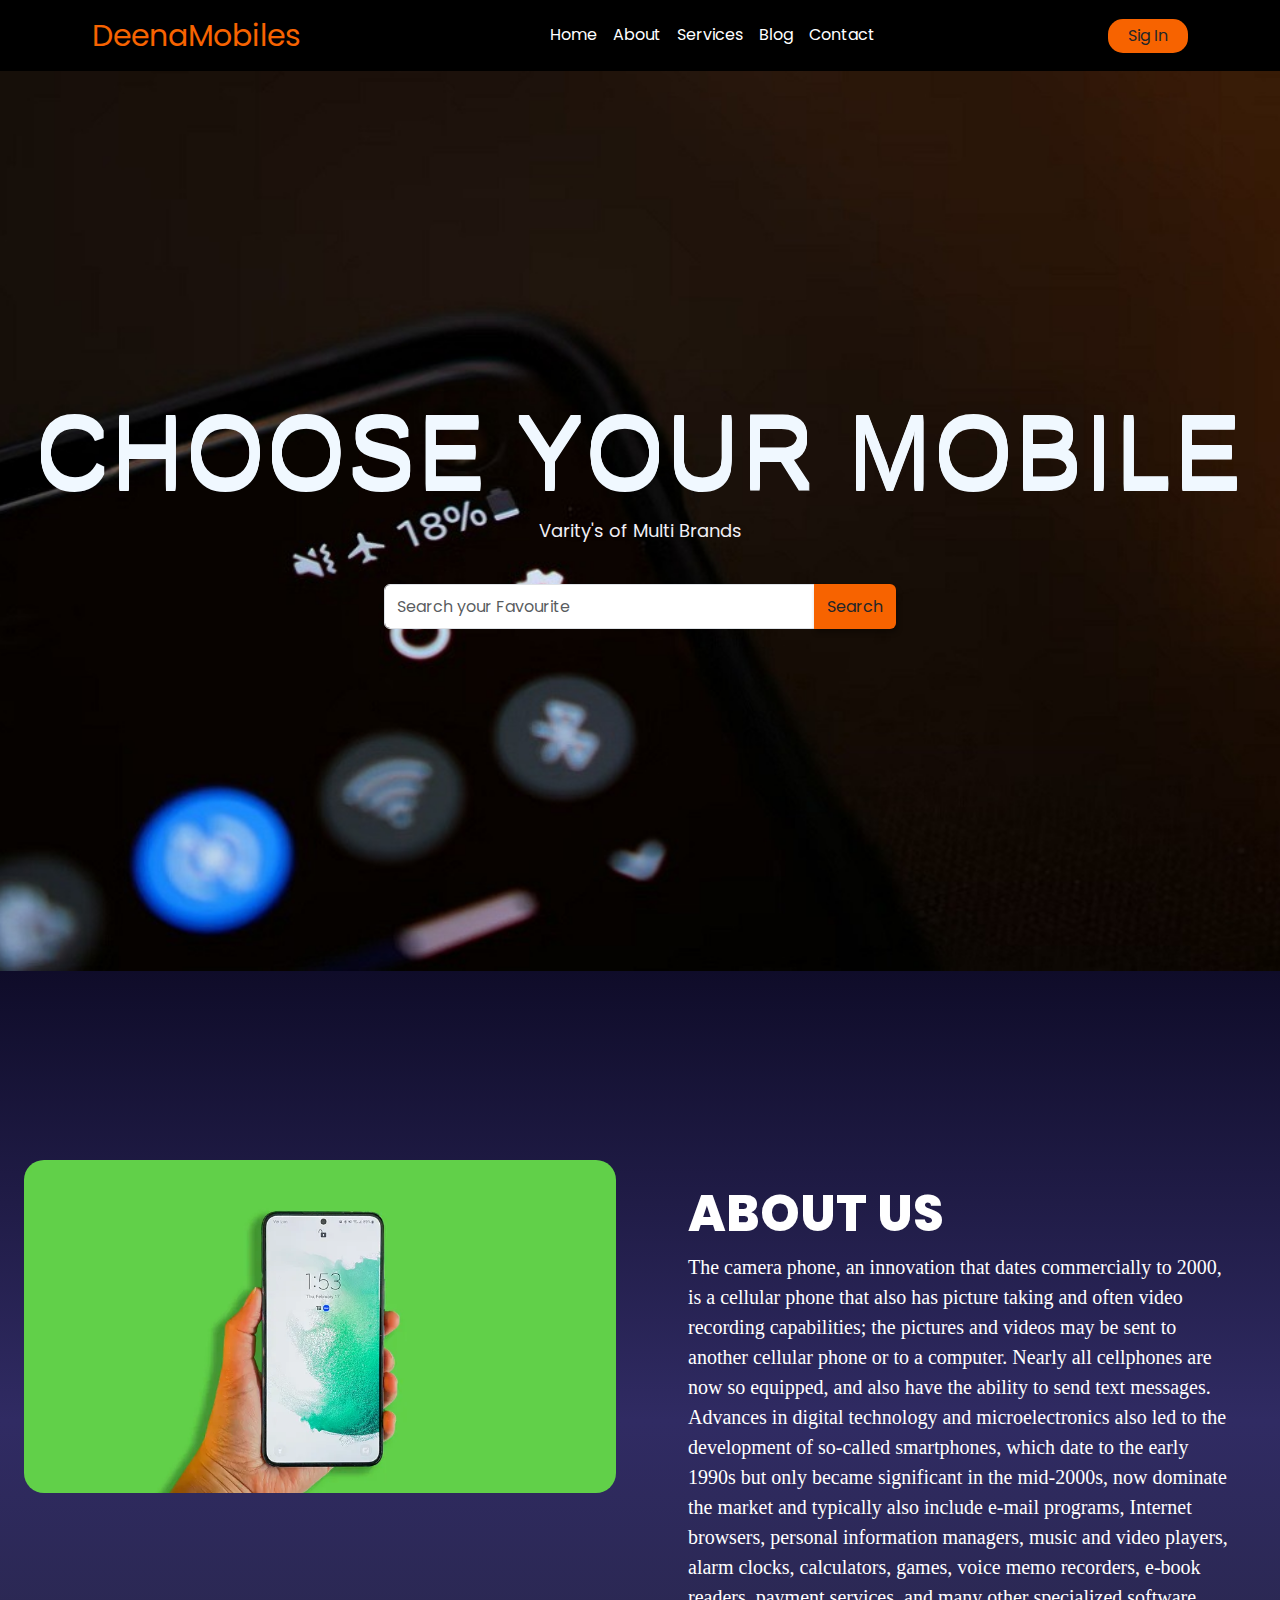
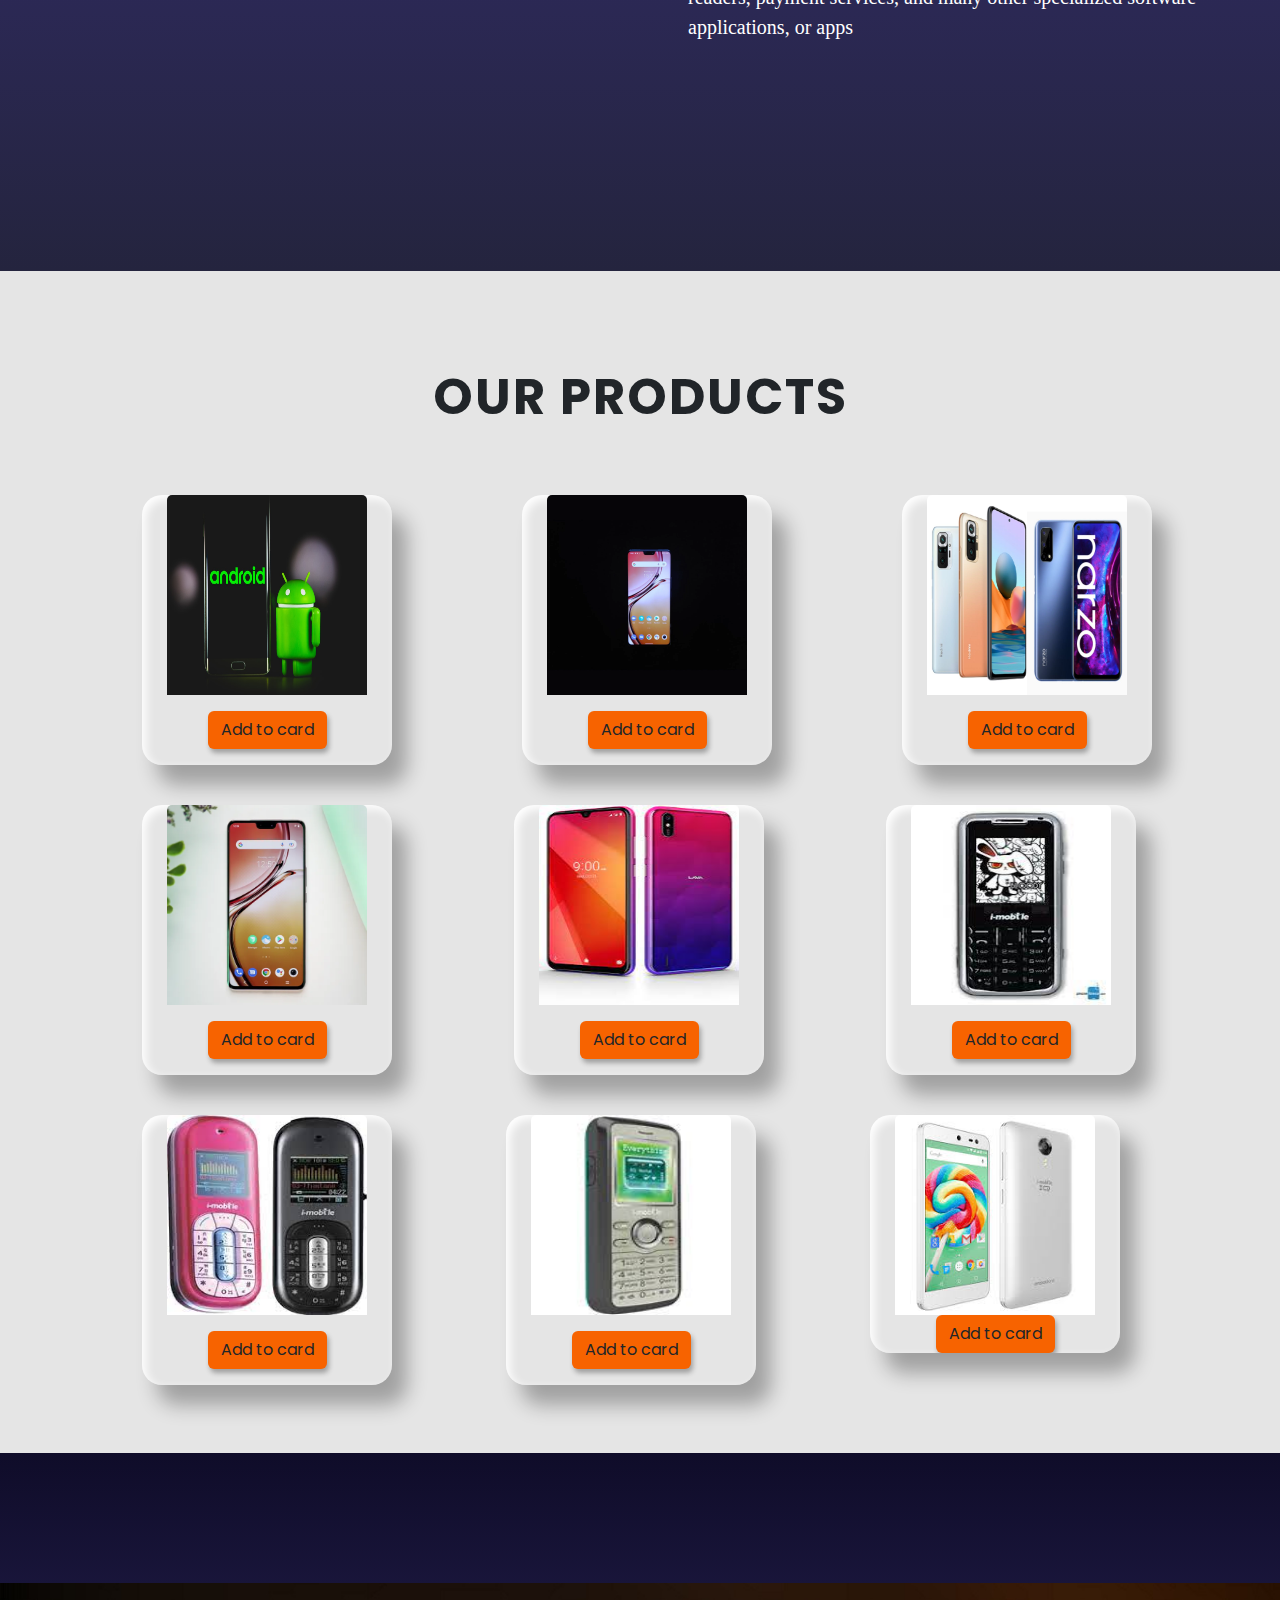
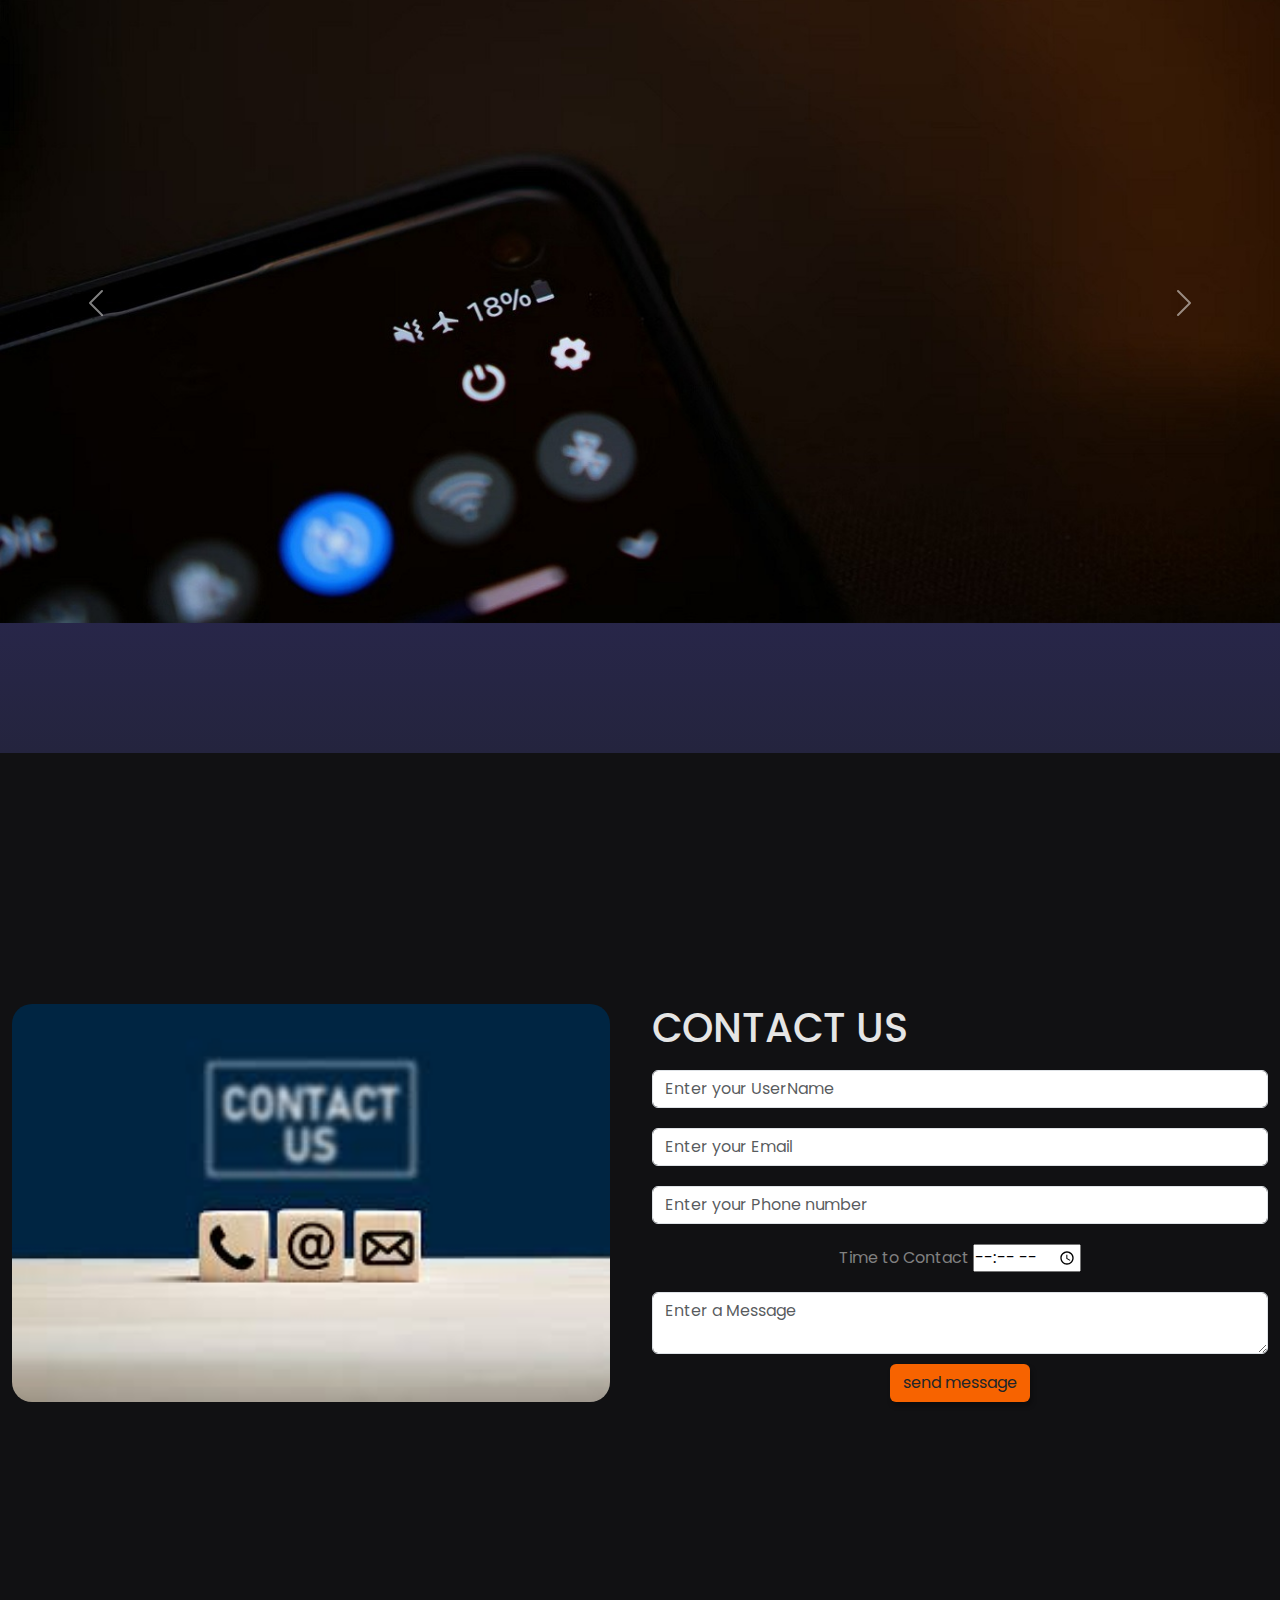
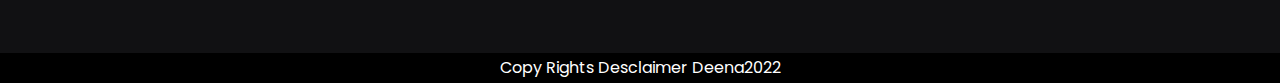
<file: index.html>
<!DOCTYPE html>
<html lang="en">
<head>
    <meta charset="UTF-8">
    <meta http-equiv="X-UA-Compatible" content="IE=edge">
    <meta name="viewport" content="width=device-width, initial-scale=1.0">
    <title>Own app</title>
    <link rel="stylesheet" href="style.css">
    <link href="https://cdn.jsdelivr.net/npm/bootstrap@5.1.3/dist/css/bootstrap.min.css" rel="stylesheet" >
</head>
<body>

   
    <nav class="navbar navbar-expand-lg navbar-dark" id="navbar">
        <div class="container-fluid">
          <a class="navbar-brand" href="#">DeenaMobiles</a>
          <button class="navbar-toggler" type="button" data-bs-toggle="collapse" data-bs-target="#navbarSupportedContent" aria-expanded="false" >
            <span class="navbar-toggler-icon"></span>  
          </button>
          <div class="collapse navbar-collapse" id="navbarSupportedContent">
            <ul class="navbar-nav mx-auto mb-2 mb-lg-0">
              <li class="nav-item">
                <a class="nav-link " href="#Home">Home</a>
              </li>
              <li class="nav-item">
                <a class="nav-link" href="#About">About</a>
              </li>
              <li class="nav-item">
                <a class="nav-link" href="#Products">Services</a>
              </li>
              <li class="nav-item">
                <a class="nav-link" href="#Blog">Blog</a>
              </li>
              <li class="nav-item">
                <a class="nav-link" href="#Contact">Contact</a>
              </li>
             </ul>
            <button class="btn p-1 my-lg-0 my-1" onclick="window.location.href='signin.html';">Sig In </button>
        </div>
      </nav>
      <!--Home-->
      
      <section id="Home">
        <H1 class="text-center">CHOOSE YOUR MOBILE</H1>
        <p>Varity's of Multi Brands</p>
        

        <div class="input-group m-4">
            <input type="text"class="form-control" placeholder="Search your Favourite ">
            <button class="btn signin">Search</button>
        </div>
      </section>
      <!---About-->

      <section id ="About">
        <div class="container-fluid">
            <div class="row">
                <div class ="col-lg-6 col-md-6 col-12 p-lg-4 p-2 my-5">
                    <img src="samsung-galaxy.png" class="img-fluid">
                </div>
                <div class ="col-lg-6 col-md-6 col-12 p-lg-5 p-2 my-5">
                    <h1>ABOUT US</h1>
                      
                    <P>The camera phone, an innovation that dates commercially to 2000, is a cellular phone that also has picture taking and often video recording capabilities; the pictures and videos may be sent to another cellular phone or to a computer. Nearly all cellphones are now so equipped, and also have the ability to send text messages. Advances in digital technology and microelectronics also led to the development of so-called smartphones, which date to the early 1990s but only became significant in the mid-2000s, now dominate the market and typically also include e-mail programs, Internet browsers, personal information managers, music and video players, alarm clocks, calculators, games, voice memo recorders, e-book readers, payment services, and many other specialized software applications, or apps</P>
                </div>
            </div>

        </div>
      </section>

      <section id="Products">
        <div class="container m-5">
            <h1 class="text-center my-5">OUR PRODUCTS</h1>
            <div class="row">
            <div class="col-lg-4 col-md-6 col-12">
                <div class="card" >
                    <img src="android.png" class="card-img-top" >
                    <div class="card-body text-center">
                      <a href="#" class="btn signin">Add to card
                        
                      </a>
                    </div>
                  </div>
            </div>
            <div class="col-lg-4 col-md-6 col-12">
                <div class="card" >
                    <img src="vivo-v23-pro-10.png" class="card-img-top" >
                    <div class="card-body text-center">
                      <a href="#" class="btn signin">Add to card
                        
                      </a>
                    </div>
                  </div>
            </div>
            <div class="col-lg-4 col-md-6 col-12">
                <div class="card" >
                    <img src="redmi_note_10_pro_realme_narzo_30pro.png" class="card-img-top" >
                    <div class="card-body text-center">
                      <a href="#" class="btn signin">Add to card
                        
                      </a>
                    </div>
                  </div>
            </div>
            <div class="row">
                <div class="col-lg-4 col-md-6 col-12">
                    <div class="card" >
                        <img src="vivo.png" class="card-img-top" >
                        <div class="card-body text-center">
  
                          <a href="#" class="btn signin">Add to card
                            
                          </a>
                        </div>
                      </div>
                </div>
                <div class="col-lg-4 col-md-6 col-12">
                    <div class="card" >
                        <img src="download1.png" class="card-img-top" >
                        <div class="card-body text-center">
  
                          <a href="#" class="btn signin">Add to card
                            
                          </a>
                        </div>
                      </div>
                </div>
                <div class="col-lg-4 col-md-4 col-12">
                    <div class="card" >
                        <img src="download2.png" class="card-img-top" >
                        <div class="card-body text-center">
  
                          <a href="#" class="btn signin">Add to card
                            
                          </a>
                        </div>
                      </div>
                </div>
                <div class="row">
                    <div class="col-lg-4 col-md-6 col-12">
                        <div class="card" >
                            <img src="download5.png" class="card-img-top" >
                            <div class="card-body text-center">
      
                              <a href="#" class="btn signin">Add to card
                                
                              </a>
                            </div>
                          </div>
                    </div>
                    <div class="col-lg-4 col-md-6 col-12">
                        <div class="card" >
                            <img src="download7.png" class="card-img-top" >
                            <div class="card-body text-center">

                              <a href="#" class="btn signin">Add to card
                                
                              </a>
                            </div>
                          </div>
                    </div>
                    <div class="col-lg-4 col-md-6 col-12">
                        <div class="card" >
                            <img src="images5.png" class="card-img-top" >
                            
                              <a href="#" class="btn signin">Add to card
                                
                              </a>
                            </div>
                          </div>
                    </div>
        </div>
      </section>
      <!--Blog-->
      <section id="Blog">
        <div id="carouselExampleControls" class="carousel slide" data-bs-ride="carousel">
          <div class="carousel-inner">
            <div class="carousel-item active">
              <img src="2.png" class="d-block w-100" alt="...">
            </div>
            <div class="carousel-item">
              <img src="android.png" class="d-block w-100" alt="...">
            </div>
            <div class="carousel-item">
              <img src="samsung-galaxy.png" class="d-block w-100" alt="...">
            </div>
          </div>
          <button class="carousel-control-prev" type="button" data-bs-target="#carouselExampleControls" data-bs-slide="prev">
            <span class="carousel-control-prev-icon" aria-hidden="true"></span>
            <span class="visually-hidden">Previous</span>
          </button>
          <button class="carousel-control-next" type="button" data-bs-target="#carouselExampleControls" data-bs-slide="next">
            <span class="carousel-control-next-icon" aria-hidden="true"></span>
            <span class="visually-hidden">Next</span>
          </button>
        </div>

       
      </section>
      <section id="Contact">
         <div class="container-fluid">
            <div class="row">
              <div class="col-lg-6 col-md-4 col-12">
                <img src="contact.png" class="img-fluid">
              </div>
             <div class="col-lg-6 col-md-4 col-12">
                 <h1>CONTACT US</h1>
                  <form >
                    <input type="text" class="form-control"
                     placeholder="Enter your UserName" required>
                     <input type="email" class="form-control"
                     placeholder="Enter your Email" pattern="[a-z0-9._%+-]+@[a-z0-9.-]+\.[a-z]{2, 4}$" required>
                     <input type="tel" class="form-control"
                     placeholder="Enter your Phone number" pattern="[0-9]{3} [0-9]{3} [0-9]{4}" maxlength="12" required>
                     <label for="name" style="color:Gray;">Time to Contact     <input type="time" id="appt" name="appt"
                      min="09:00" max="18:00" required></label>
                    <textarea class="form-control" placeholder="Enter a Message" required></textarea>
                <button class="btn signin">send message</button>
                  </form>
              
            </div>
          </div>

        </div>
      </section>

      <footer>Copy Rights Desclaimer Deena2022</footer>

</body>
</html>
</file>
<file: style.css>
@import url('https://fonts.googleapis.com/css2?family=Poppins:ital@0;1&display=swap');

*{
    margin: 0;
    padding: 0;
    box-sizing: border-box;
    font-family: 'Poppins', sans-serif;
}

#navbar{
    position: sticky;
    top: 0;
    left: 0;
    z-index: 100;
    padding: .5rem 5rem;
    box-shadow: 5px 5px 20px rgba(0,0 0, 5);
    background: black;
}


.navbar .navbar-brand{
    font-size: 30px;
    font-weight: 800px;
    color: rgb(247, 99, 0) !important;

}
#navbarSupportedContent a{
    color: #fff;
    border-bottom: 2px solid transparent;

}
#navbarSupportedContent a:hover{
    border-bottom: 2px solid rgb(247, 99, 0); 
}
#navbarSupportedContent button{
    background: rgb(247, 99, 0);
    width: 5rem;
    border-radius: 15px;

}
    
section{
    width: 100%;
    min-height: 100vh;
    display: flex;
    justify-content: center;
    align-items: center;

}
/***HOME**/

#Home{
    background:url(2.png);
    background-size: cover;
    background-position: center;
    flex-direction: column;
}
#Home h1{
    font-size: 100px;
    color: aliceblue;
    letter-spacing: 3px;
    font-family: Verdana, Geneva, Tahoma, sans-serif;
    text-shadow: 0px 1px 0px aliceblue,
                 0px 2px 0px aliceblue,
                 0px 3px 0px aliceblue,
                 0px 4px 0px aliceblue,
                 0px 5px 0px aliceblue,
                 0px 6px 0px aliceblue,
                 0px 7px 0px aliceblue;

                 
}
#Home p{
    font-size: 18px;
    color:rgb(240, 239, 245);

}
#Home .input-group {
    width: 40%;
    height: 45px;
}

.signin{
    background-color: rgb(247, 99, 0) !important;
  
    box-shadow: 2px 4px 5px rgba(0,0,0,.3);
    padding: 10px;

}

/**About**/

#About{
    background: linear-gradient(to bottom, #0f0c29, #302b63, #24243e);

}
#About h1{
    font-weight:800;
    font-size:50px;
    color: #fff;
}
#About p{
    color: white;
    font-family: 'Tangerine', serif;
    font-size: 20px;
}
.img-fluid{
    border-radius: 20px;
}

/***Products***/
#Products{
    background: #e5e5e5;

}
#Products h1{
    font-size: 50px;
    letter-spacing: 2px;
    font-weight: 700;
}
#Products img{
    width: 200px;
    height: 200px;

}
.card{
    width: 250px;
    height: 300px;
    background:#e5e5e5 !important;
    border :none  !important;
    box-shadow: 15px 20px 20px rgba(0,0,0,.3),
                inset 4px 4px 10px white;
    border-radius: 20px !important;
    overflow:hidden ;
    justify-content: center;
    align-items: center;
    margin: 20px 60px;
    transition:.2s;
}
.card :hover{
    box-shadow: inset 4px 4px 10px rgba(0,0,0,.3),
                inset -4px -4px 10px white;
                transition:.2s;
               
}


/**Blog**/

#Blog{
    background: linear-gradient(to bottom, #0f0c29, #302b63, #24243e);

}
#Blog h1{
    font-weight:300px;
    font: size 20px;
    color: #fff;
    margin: 20px 40px;
    padding: 20px ;
    display: inline-block;
    
    
}
#Blog h3{
    font-weight:100px;
    font-size:25px;
    color: #fff;

}
#Blog p{
    color: white;
    font-family: 'Tangerine', serif;
    font-size: 20px;
}


/***Contact***/
#Contact{
    background-color: #111113;
}
#Contact h1{
    color: #e5e5e5;

}
#Contact img{
    height: 100%;
}
.box{
    width:80% !important;
    margin-top: 10px;
}

form{
    display: flex;
    flex-direction: column;
    justify-content: center;
    align-items: center;
}

#Contact input{
    margin: 10px 0px;

}
#Contact textarea{
    margin: 10px 0px;

}

footer{
    width: 100%;
    height: 30px;
    background: black;
    margin-top:     30x;
    text-align: center;
    color: white;
    padding: 3px;

}
</file>
